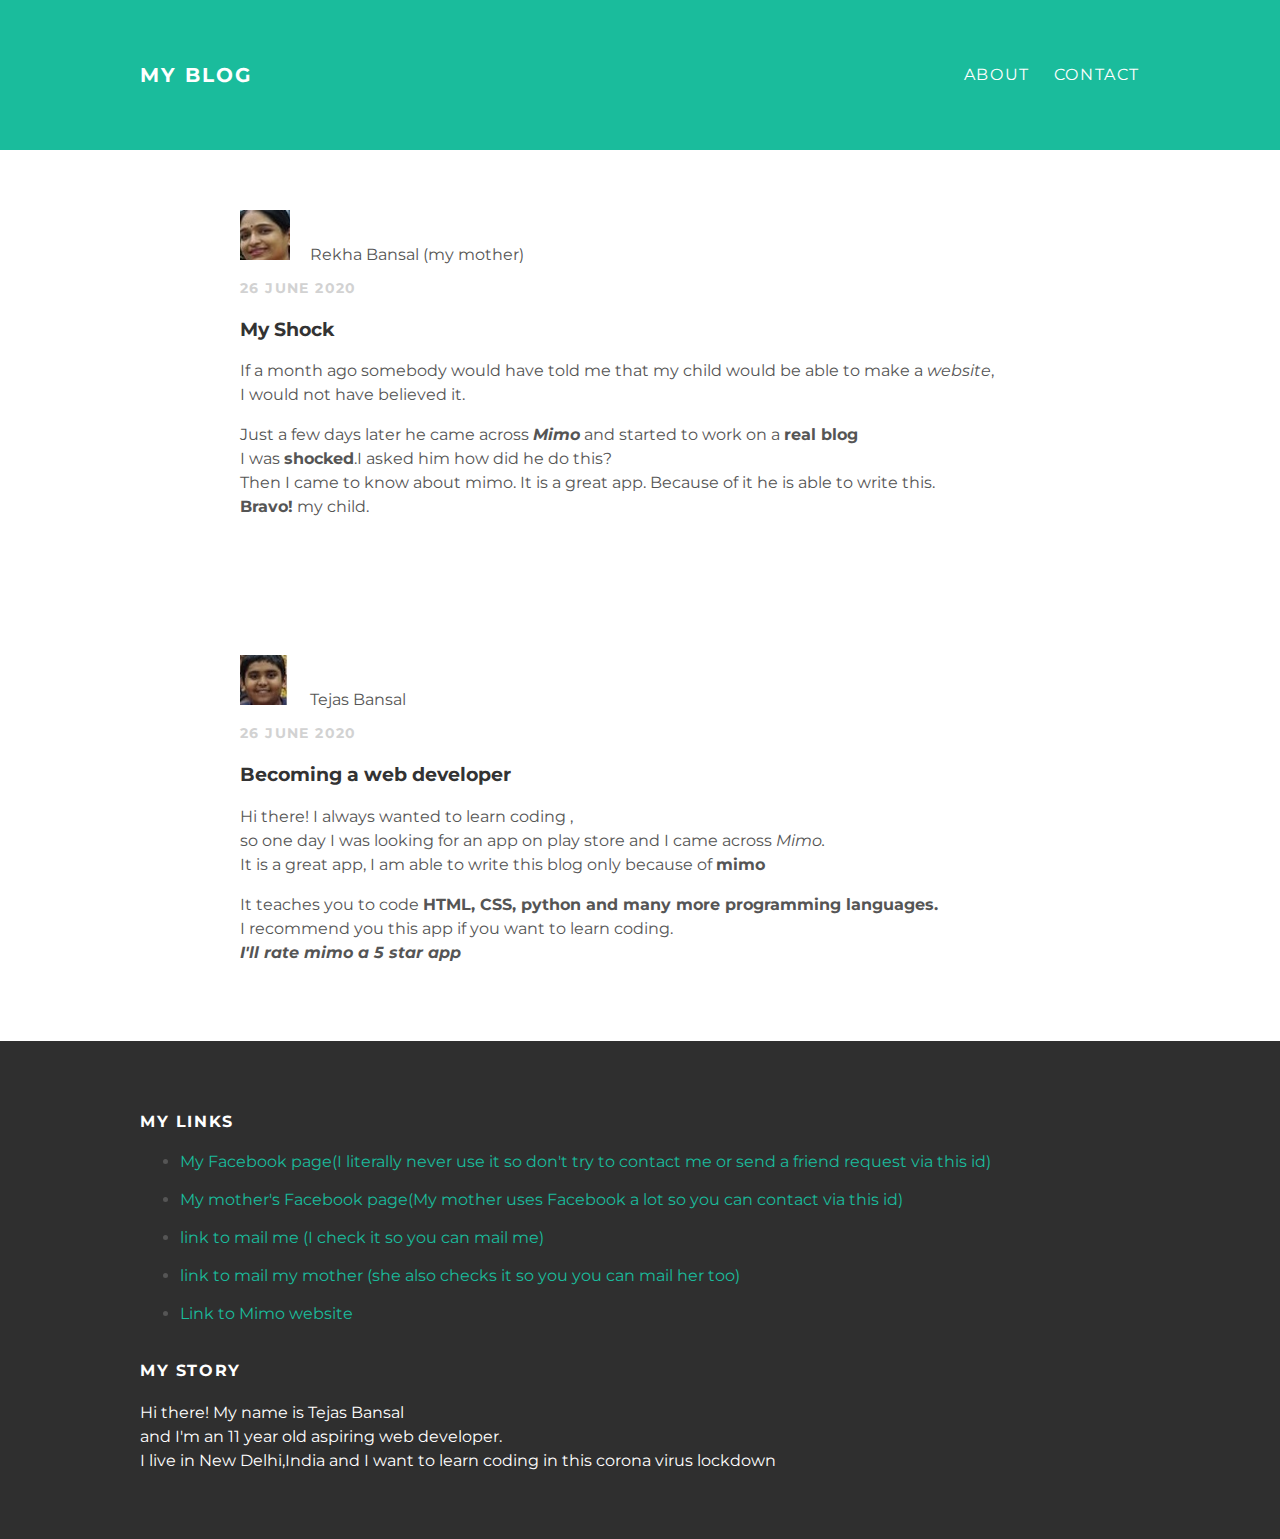
<file: index.html>
<!DOCTYPE html>
<html>
 <head>
<title>My first blog (mimo review)</title>
<link rel="stylesheet" type="text/css"
href="styles.css">
  <!-- Global site tag (gtag.js) - Google Analytics -->
<script async src="https://www.googletagmanager.com/gtag/js?id=UA-177184052-1"></script>
<script>
  window.dataLayer = window.dataLayer || [];
  function gtag(){dataLayer.push(arguments);}
  gtag('js', new Date());

  gtag('config', 'UA-177184052-1');
</script>

  </head>
  <body>
    <div id="header">
      <div class="container">
    <a id="header-title"  href="index.html">My Blog</a>
    <ul id="header-nav">
      <li><a href="about.html">About</a></li>
      <li><a href="contact.html">Contact</a></li>
      </ul>
    </div>
  </div>
    <div id ="content">
      <div class="post-container">
        <div class="post">
          <div class="post-author">
            <img src="rekha.jpg" alt="rekha bansal (my mother)" class="image-author">
            <span>Rekha Bansal (my mother)</span>
          </div>
          <p class="post-date">26 June 2020</p>
          <h3 class="post-title">My Shock</h3>
          <div class="post-content">
            <p>If a month ago somebody would have told me that my child would be able to make a <em>website</em>,<br>
              I would not have believed it.</p>
              <p>Just a few days later he came across <strong><em>Mimo</em></strong> and started to work on a <b>real blog</b><br>
                I was <strong>shocked</strong>.I asked him how did he do this?<br>
                Then I came to know about mimo. It is a great app. Because of it he is able to write this.<br>
                <b>Bravo!</b> my child.</p>
        </div>
      </div>
      <div class="post">
        <div class="post-author">
          <img src="tejas.jpg" alt="Tejas Bansal" class="image-author">
          <span>Tejas Bansal</span>
          </div>
          <p class="post-date">26 June 2020</p>
          <h3 class="post-title">Becoming a web developer</h3>
          <div class="post-content">
            <p>Hi there! I always wanted to learn coding ,<br>
            so one day I was looking for an app on play store and I came across <em> Mimo.</em> <br>
          It is a great app, I am able to write this blog only because of <strong> mimo </strong></p>
          <p>It teaches you to code <b> HTML, CSS, python and many more programming languages.</b> <br>
           I recommend you this app if you want to learn coding.<br>
      <strong><em>   I'll rate mimo a 5 star app </em></strong></p>
         </div>
          </div>
      </div>
    </div>
  </div>
    <div id="footer">
      <div class="container">
      <div class="column">
        <h4>My Links</h4>
        <p>
          <ul class="navbar-links">
          <li><a href="https://www.facebook.com/profile.php?id=100011449654847">My Facebook page(I literally never use it so don't try to contact me or send a friend request via this id)</a></li><br>
          <li><a href="https://www.facebook.com/rekha.bansal.397">My mother's Facebook page(My mother uses Facebook a lot so you can contact via this id)</a></li><br>
          <li><a href="mailto:tejasbansal3007@mountcarmeldelhi.com">link to mail me (I check it so you can mail me)</a></li><br>
          <li><a href="mailto:9911545251r@gmail.com">link to mail my mother (she also checks it so you you can mail her too)</a></li><br>
          <li><a href="https://getmimo.com">Link to Mimo website<a/></li></p>
       </ul>
    </div>
      <div class="column">
        <h4>My Story</h4>
        <p>Hi there! My name is Tejas Bansal <br>
          and I'm an 11 year old aspiring web developer.<br>
         I live in New Delhi,India and I want to learn coding in this corona virus lockdown</p>
  </div>
       <div class ="column>
        <h4>Special thanks to:</h4>
          <ul>
              <li><b>Mimo: </b>for teaching me how to make a website</li>
              <li><b>Youtube channel- Thapatechnical: </b> for teaching me how to publish my site</li>
              <li><b>Github: </b>for publishing this site for free and giving us a great text editor called atom</li>
              </div>
                    </ul>
</div>
</body>
</html>
</file>
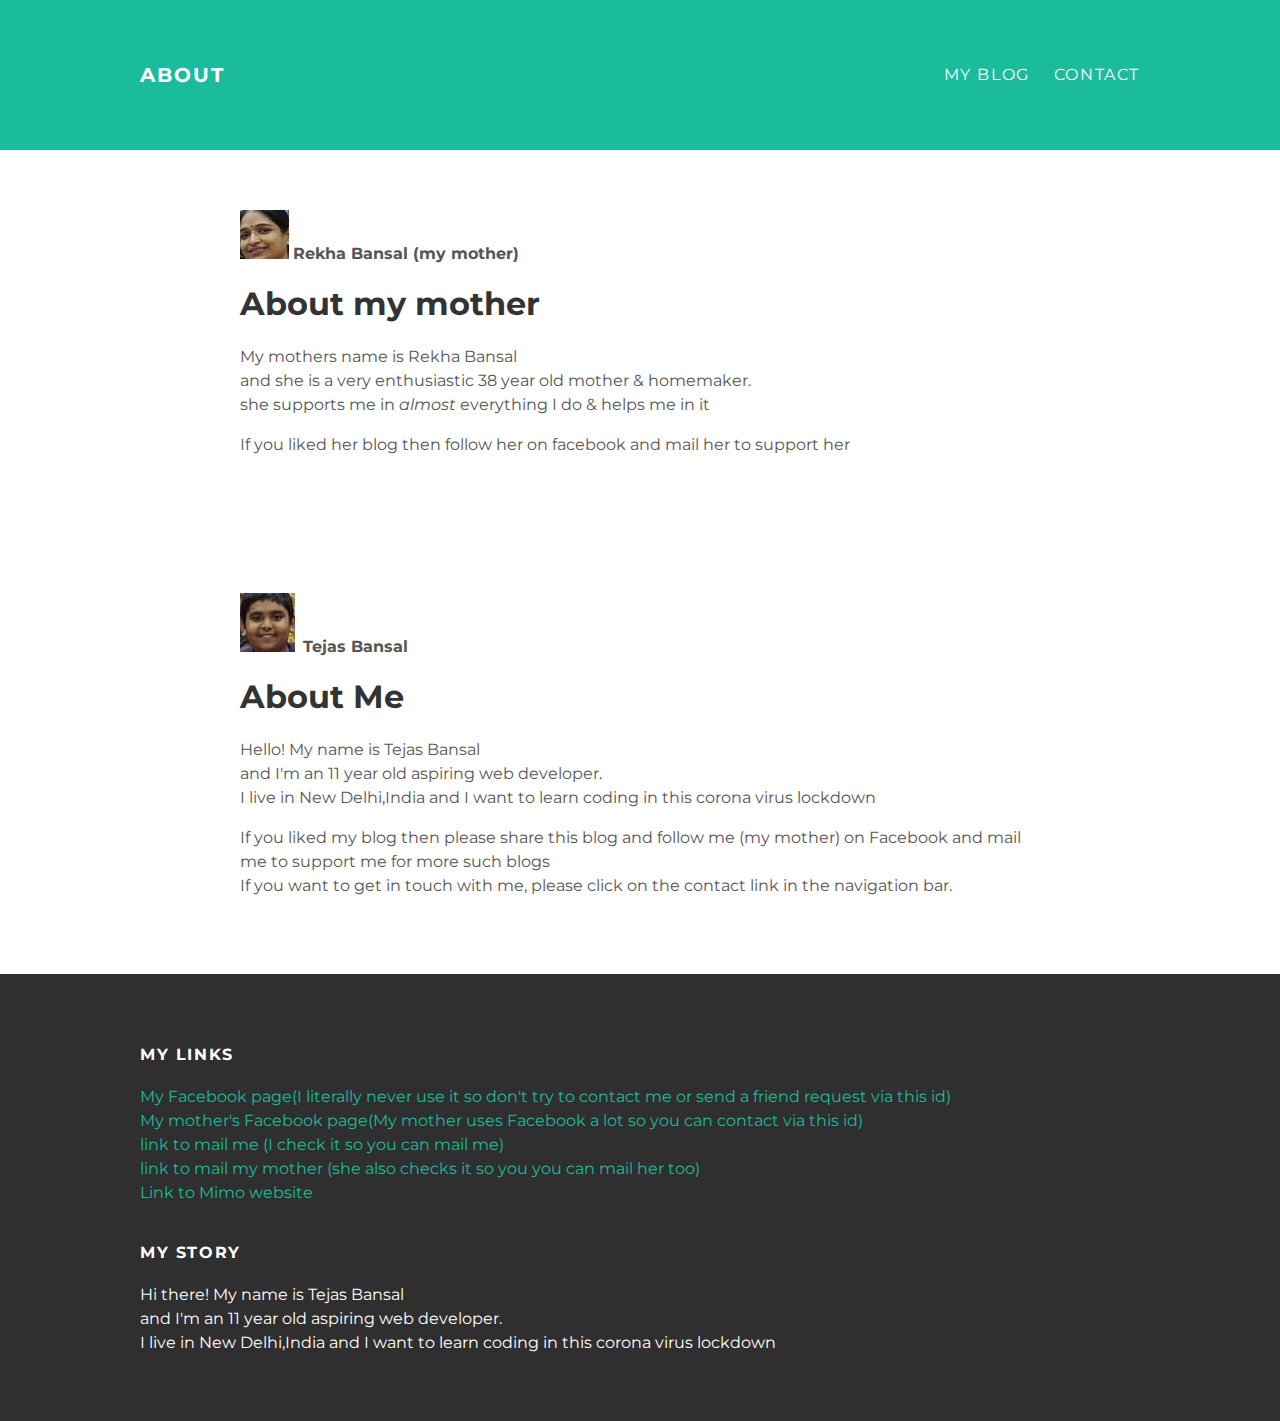
<file: about.html>
<!DOCTYPE html>
<html>
 <head>
<title>My first blog (About me)</title>
<link rel="stylesheet" type="text/css"
href="styles.css">
  </head>
  <body>
    <div id="header">
      <div class="container">
    <a id="header-title" href="about.html">About</a>
    <ul id="header-nav">
      <li><a href="index.html">My Blog</a></li>
      <li><a href="contact.html">Contact</a></li>
      </ul>
    </div>
  </div>
  <div id="content">
    <div class="post-container">
      <div class="about">
        <div class="about-author">
          <img src="rekha.jpg" alt="Rekha Bansal (my mother)" class="image-author">
          <span><b>Rekha Bansal (my mother)</b></span>
        </div>
          <h1 class="about-title">About my mother</h1>
          <div class="about-content">
            <p>My mothers name is Rekha Bansal<br>
              and she is a very enthusiastic 38 year old mother & homemaker.<br>
             she supports me in <em>almost </em>everything I do & helps me in it </p>
            <p> If you liked her blog then follow her on facebook and mail her to support her <br> </p>
         </div>
          </div>
      <div class="about">
        <div class="about-author">
          <img src="tejas.jpg" alt="Tejas Bansal" class="image-author">
          <span><b>Tejas Bansal</b></span>
        </div>
          <h1 class="about-title">About Me</h1>
          <div class="about-content">
            <p>Hello! My name is Tejas Bansal <br>
              and I'm an 11 year old aspiring web developer.<br>
              I live in New Delhi,India and I want to learn coding in this corona virus lockdown</p>
            <p>If you liked my blog then please share this blog and follow me (my mother) on Facebook and mail me to support me for more such blogs <br>
            If you want to get in touch with me, please click on the contact link in the navigation bar.</p>
         </div>
          </div>
      </div>
    </div>
  </div>
    <div id="footer">
      <div class="container">
      <div class="column">
        <h4>My Links</h4>
        <p>
          <a href="https://www.facebook.com/profile.php?id=100011449654847">My Facebook page(I literally never use it so don't try to contact me or send a friend request via this id)</a><br>
          <a href="https://www.facebook.com/rekha.bansal.397">My mother's Facebook page(My mother uses Facebook a lot so you can contact via this id)</a><br>
          <a href="mailto:tejasbansal3007@mountcarmeldelhi.com">link to mail me (I check it so you can mail me)</a><br>
          <a href="mailto:9911545251r@gmail.com">link to mail my mother (she also checks it so you you can mail her too)</a><br>
          <a href="https://getmimo.com">Link to Mimo website<a/>
            </ul>
    </div>
      <div class="column">
        <h4>My Story</h4>
        <p>Hi there! My name is Tejas Bansal <br>
          and  I'm an 11 year old aspiring web developer.<br>
          I live in New Delhi,India and I want to learn coding in this corona virus lockdown
                <div class ="column>
        <h4>Special thanks to:</h4>
          <ul>
              <li><b>Mimo: </b>for teaching me how to make a website</li>
              <li><b>Youtube channel- Thapatechnical: </b> for teaching me how to publish my site</li>
              <li><b>Github: </b>for publishing this site for free and giving us a great text editor called atom</li>
                             </ul>
              </div>
  </div>
</div>
</body>
</html>
</file>
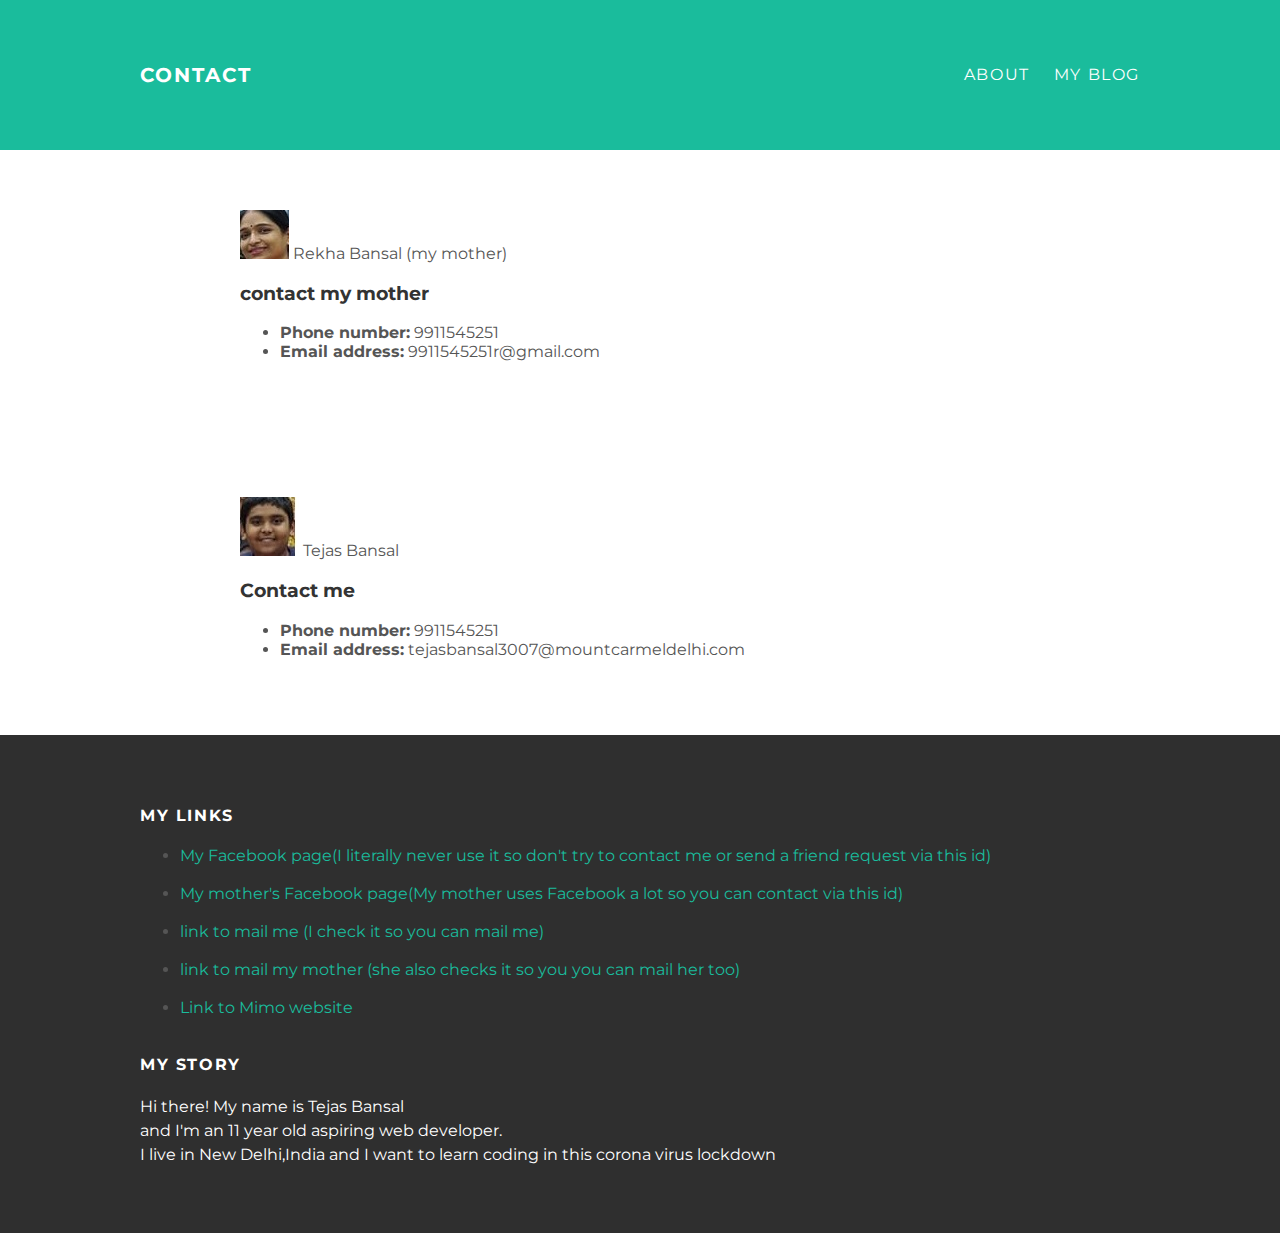
<file: contact.html>
<!DOCTYPE html>
<html>
 <head>
<title>My first blog (contact me)</title>
<link rel="stylesheet" type="text/css"
href="styles.css">
  </head>
  <body>
    <div id="header">
      <div class="container">
    <a id="header-title" href="contact.html">Contact</a>
    <ul id="header-nav">
      <li><a href="about.html">About</a></li>
      <li><a href="index.html">My Blog</a></li>
      </ul>
    </div>
  </div>
    <div id ="content">
      <div class="post-container">
        <div class="contact">
          <div class="contact-author">
            <img src="rekha.jpg" alt="rekha bansal (my mother)" class="image-author">
            <span>Rekha Bansal (my mother)</span>
          </div>
          <h3 class="contact-title">contact my mother</h3>
          <div class="contact-content">
            <p>
              <ul>
                <li><b>Phone number:</b> 9911545251 </li>
                <li><b>Email address:</b> 9911545251r@gmail.com </li>
              </ul>
            </p>
        </div>
      </div>
      <div class="contact">
        <div class="contact-author">
          <img src="tejas.jpg" alt="Tejas Bansal" class="image-author">
          <span>Tejas Bansal</span>
        </div>
          <h3 class="contact-title">Contact me</h3>
          <div class="contact-content">
            <p>
              <ul>
                <li><b>Phone number:</b> 9911545251 </li>
                <li><b>Email address:</b> tejasbansal3007@mountcarmeldelhi.com </li>
              </ul>
            </p>
         </div>
          </div>
      </div>
    </div>
  </div>
    <div id="footer">
      <div class="container">
      <div class="column">
        <h4>My Links</h4>
        <p>
          <ul class="navbar-links">
          <li><a href="https://www.facebook.com/profile.php?id=100011449654847">My Facebook page(I literally never use it so don't try to contact me or send a friend request via this id)</a></li><br>
          <li><a href="https://www.facebook.com/rekha.bansal.397">My mother's Facebook page(My mother uses Facebook a lot so you can contact via this id)</a></li><br>
          <li><a href="mailto:tejasbansal3007@mountcarmeldelhi.com">link to mail me (I check it so you can mail me)</a></li><br>
          <li><a href="mailto:9911545251r@gmail.com">link to mail my mother (she also checks it so you you can mail her too)</a></li><br>
          <li><a href="https://getmimo.com">Link to Mimo website<a/></li></p>
        </ul>
    </div>
      <div class="column">
        <h4>My Story</h4>
        <p>Hi there! My name is Tejas Bansal <br>
          and I'm an 11 year old aspiring web developer.<br>
          I live in New Delhi,India and I want to learn coding in this corona virus lockdown
                <div class ="column>
        <h4>Special thanks to:</h4>
          <ul>
              <li><b>Mimo: </b>for teaching me how to make a website</li>
              <li><b>Youtube channel- Thapatechnical: </b> for teaching me how to publish my site</li>
              <li><b>Github: </b>for publishing this site for free and giving us a great text editor called atom</li>
                              </ul>
              </div>
  </div>
</div>
</body>
</html>
</file>
<file: styles.css>
@import url(http://fonts.googleapis.com/css?family=Montserrat:400,700);
body {
  color: #555;
  margin: 0;

  font-family: 'Montserrat' , sans-serif;
}

#header {
  background-color: #1abc9c;
  height: 150px;
  line-height: 150px;
}

#header-title {
  display: block;
  float: left;

  font-size: 20px;
  font-weight: bold;
}

#header-nav {
  display: block;
  float: right;
  margin-top: 0;
}

#header-nav li {
  display: inline;
  padding-left: 20px;
}

.container {
  max-width: 1000px;
  margin: 0 auto;
}

#header a {
  color: white;
  text-decoration: none;

  text-transform: uppercase;
  letter-spacing: 0.1em;
}

#header a:hover {
  color: #222;
}

#footer {
  background-color: #2f2f2f;
  padding: 50px 0;
}

.column {
  min-width: 300px;
  display: inline-block;
  vertical-align: top;
}

#footer h4 {
  color: white;
  text-transform: uppercase;
  letter-spacing: 0.1em;
}

#footer p {
  color: white;
}

a {
  color: #1abc9c;
  text-decoration: none;
}

a:hover{
  color: #f6a623
}

.post, .about, .contact {
  max-width: 800px;
  margin: 0 auto;
  padding: 60px 0;
}

.post-author img {
  width: 50px;
  height: 50px;
}

.post-author span {
  margin-left: 16px;
}

.post-date {
  color: #d2d2d2;

  font-size: 14px;
  font-weight: bold;

  text-transform: uppercase;
  letter-spacing: 0.1em;
}

h1, h2, h3, h4 {
  color: #333;
}

p {
  line-height: 1.5;
}

.post-container:nth-child(even) {
  background-color: #f2f2f2;
}

.image-author img {
  border-radius: 30px
}
</file>
